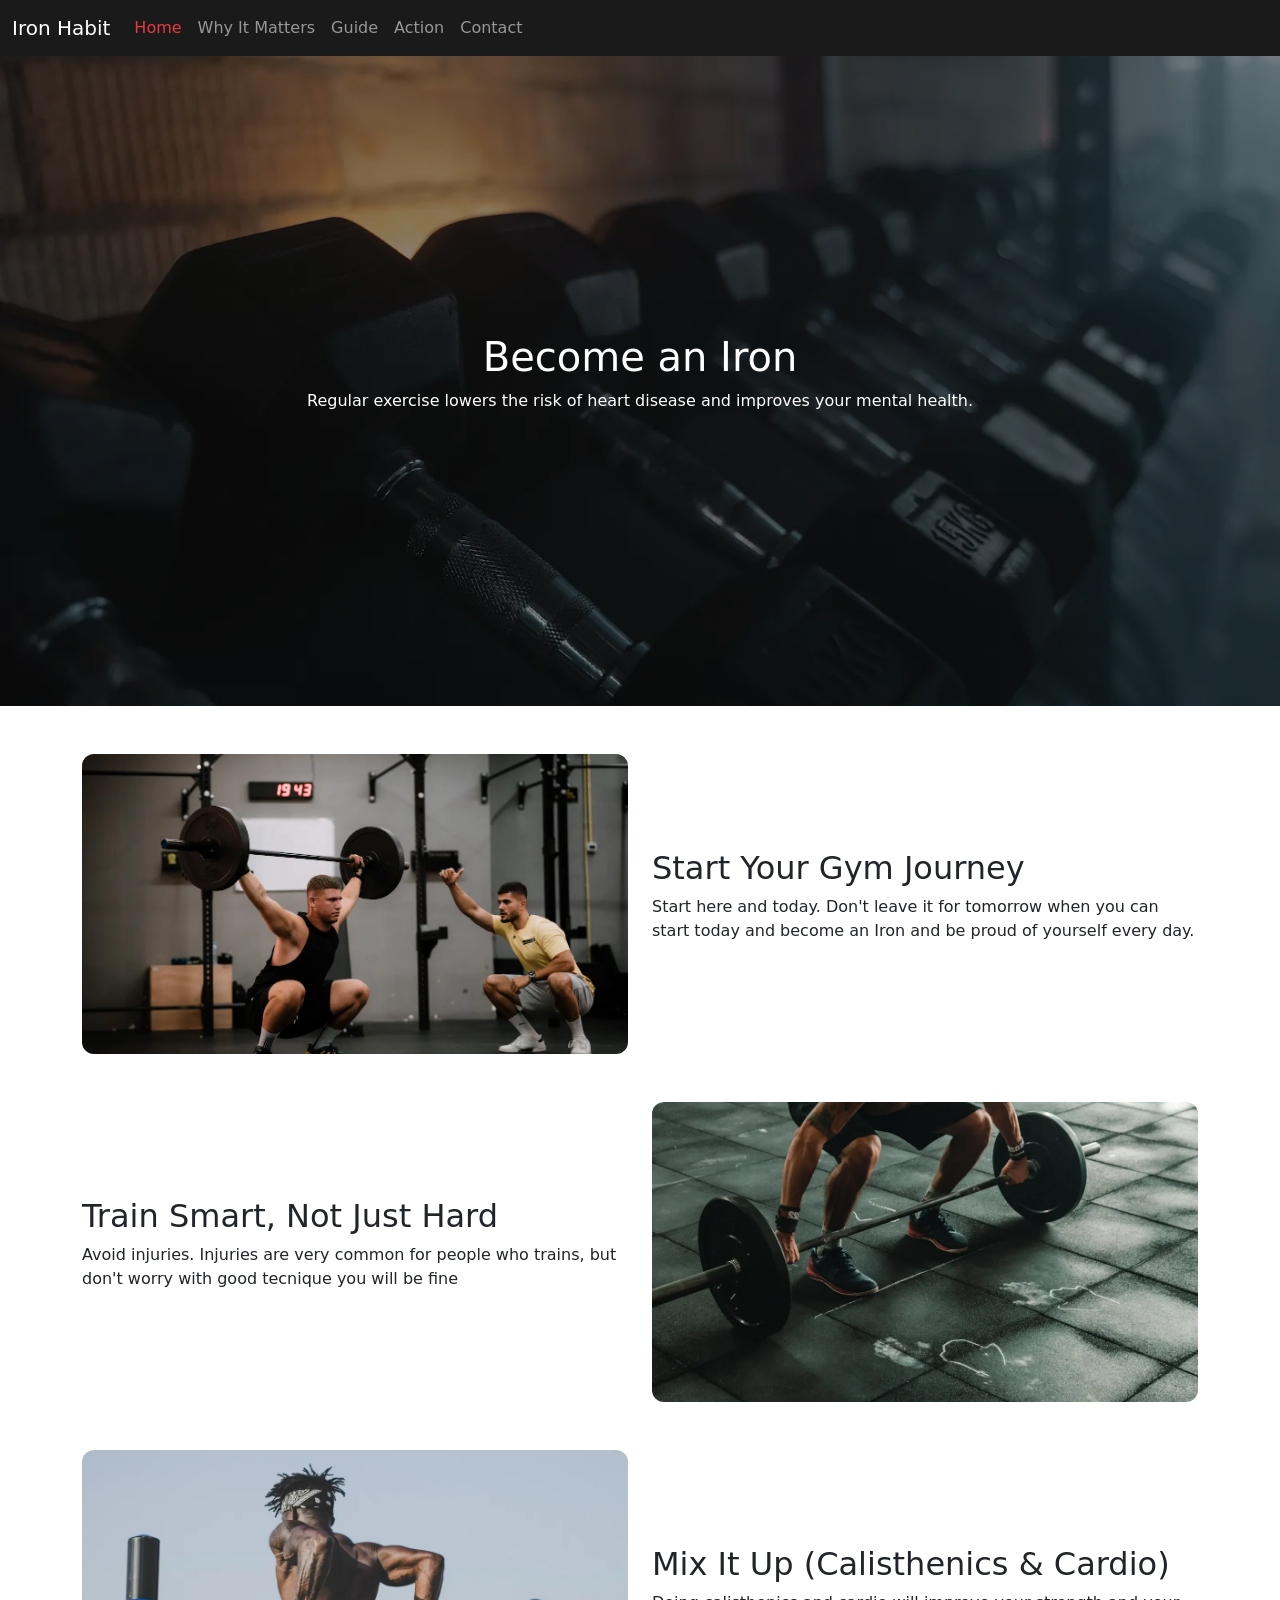
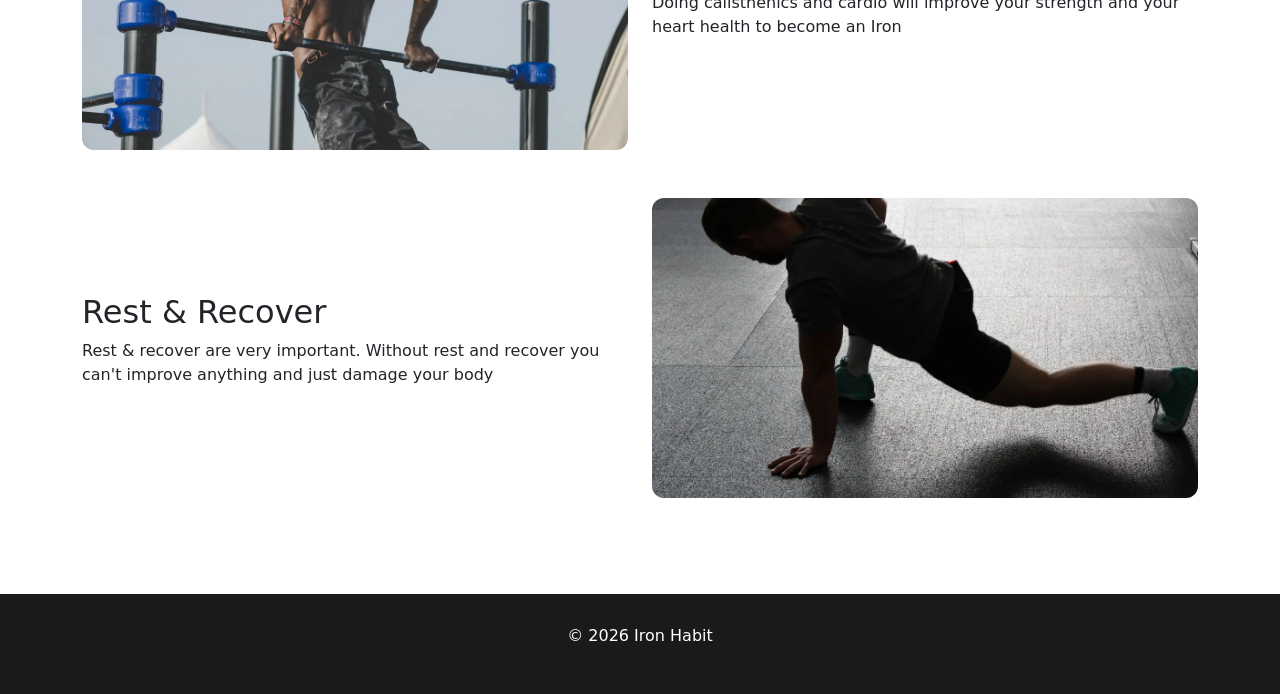
<file: index.html>
<!DOCTYPE html>
<html lang="en">

  <head> 
      <!-- Page owner: your name -->
      <meta charset="UTF-8">
      <meta name="viewport" content="width=device-width, initial-scale=1.0">
      <meta name="author" content="Zakaria Dichouri">
      <link href="https://cdn.jsdelivr.net/npm/bootstrap@5.3.8/dist/css/bootstrap.min.css" rel="stylesheet" integrity="sha384-sRIl4kxILFvY47J16cr9ZwB07vP4J8+LH7qKQnuqkuIAvNWLzeN8tE5YBujZqJLB" crossorigin="anonymous">
      <link rel="stylesheet" href="css/style.css">
      <title>Home | Iron Habit </title>
  </head>
  <body>  
      <!-- Bootstrap navbar -->
      <nav class="navbar navbar-expand-lg main-nav" data-bs-theme="dark">
  <div class="container-fluid">
    <a class="navbar-brand" href="index.html">Iron Habit</a>
    <button class="navbar-toggler" type="button" data-bs-toggle="collapse" data-bs-target="#navbarSupportedContent" aria-controls="navbarSupportedContent" aria-expanded="false" aria-label="Toggle navigation">
      <span class="navbar-toggler-icon"></span>
    </button>
    <div class="collapse navbar-collapse" id="navbarSupportedContent">
      <ul class="navbar-nav me-auto mb-2 mb-lg-0">
        <li class="nav-item">
          <a class="nav-link active" aria-current="page" href="index.html">Home</a>
        </li>
        <li class="nav-item">
          <a class="nav-link" href="why.html">Why It Matters</a>
          </li>
        <li class="nav-item">
          <a class="nav-link" href="guide.html">Guide</a>
        </li>
        <li class="nav-item">
          <a class="nav-link" href="action.html">Action</a>
        </li>
        <li class="nav-item">
          <a class="nav-link" href="contact.html">Contact</a>
        </li> 
      </ul>
    </div>
  </div>
</nav> <!--Bootstrap navabar finish -->
    
      <!--Image heading  -->
	  <div class="hero">
		<img src="imgWebp/zd_heroDumbbells.webp" class="hero-img" alt="Row of dumbbells on a rack in a gym">
		<div class="hero-text">
			<h1>Become an Iron</h1>
			<p>Regular exercise lowers the risk of heart disease and improves your mental health.</p>
		</div>
	  </div>
      <div class="container my-5"> <!-- open div class=container my-5-->
      
        <!-- row 1 image left, and text right -->
        <div class="row align-items-center mb-5">
          <div class="col-md-6">
              <img src="imgWebp/zd_row1coachSquat.webp" class="row-img" alt="Coach guiding a man doing an overhead squat">
          </div>
          <div class="col-md-6">
              <h2>Start Your Gym Journey</h2>
              <p>Start here and today. Don't leave it for tomorrow when you can start today and become an Iron and be proud of yourself every day.</p>
          </div>
        </div>
      
      <!-- row 2 text left, image right -->
      <div class="row align-items-center mb-5">
        <div class="col-md-6">
          <h2>Train Smart, Not Just Hard</h2>
          <p>Avoid injuries. Injuries are very common for people who trains, but don't worry with good tecnique you will be fine</p>
        </div>
        <div class="col-md-6">
          <img src="imgWebp/zd_row2deadlift.webp" class="row-img" alt="Man setting up for a barbell deadlift">
        </div>
      </div>
        
      <!--row 3 image left, text right -->
      <div class="row align-items-center mb-5">
        <div class="col-md-6">
          <img src="imgWebp/zd_row3calisthenics.webp" class="row-img" alt="Athlete doing dips on outdoor bars">
        </div>
        <div class="col-md-6">
          <h2>Mix It Up (Calisthenics & Cardio)</h2>
          <p>Doing calisthenics and cardio will improve your strength and your heart health to become an Iron</p>
        </div>
      </div>
        
        <!--row 4 text left, image right -->
        <div class="row align-items-center mb-5">
          <div class="col-md-6">
            <h2>Rest & Recover</h2>
            <p>Rest & recover are very important. Without rest and recover you can't improve anything and just damage your body</p>
          </div>
          <div class="col-md-6">
            <img src="imgWebp/zd_row4stretching.webp" class="row-img" alt="Man stretching on the gym floor">
          </div>
        </div>
      
      </div> <!--close div class="container my-5" -->

      <!--footer section -->
      <footer class="site-footer">
        <p>&copy; 2026 Iron Habit</p>
      </footer> 
          
      <script src="https://cdn.jsdelivr.net/npm/bootstrap@5.3.8/dist/js/bootstrap.bundle.min.js" integrity="sha384-FKyoEForCGlyvwx9Hj09JcYn3nv7wiPVlz7YYwJrWVcXK/BmnVDxM+D2scQbITxI" crossorigin="anonymous"></script>
      <script src="js/script.js"></script>
  </body>
</html>
</file>
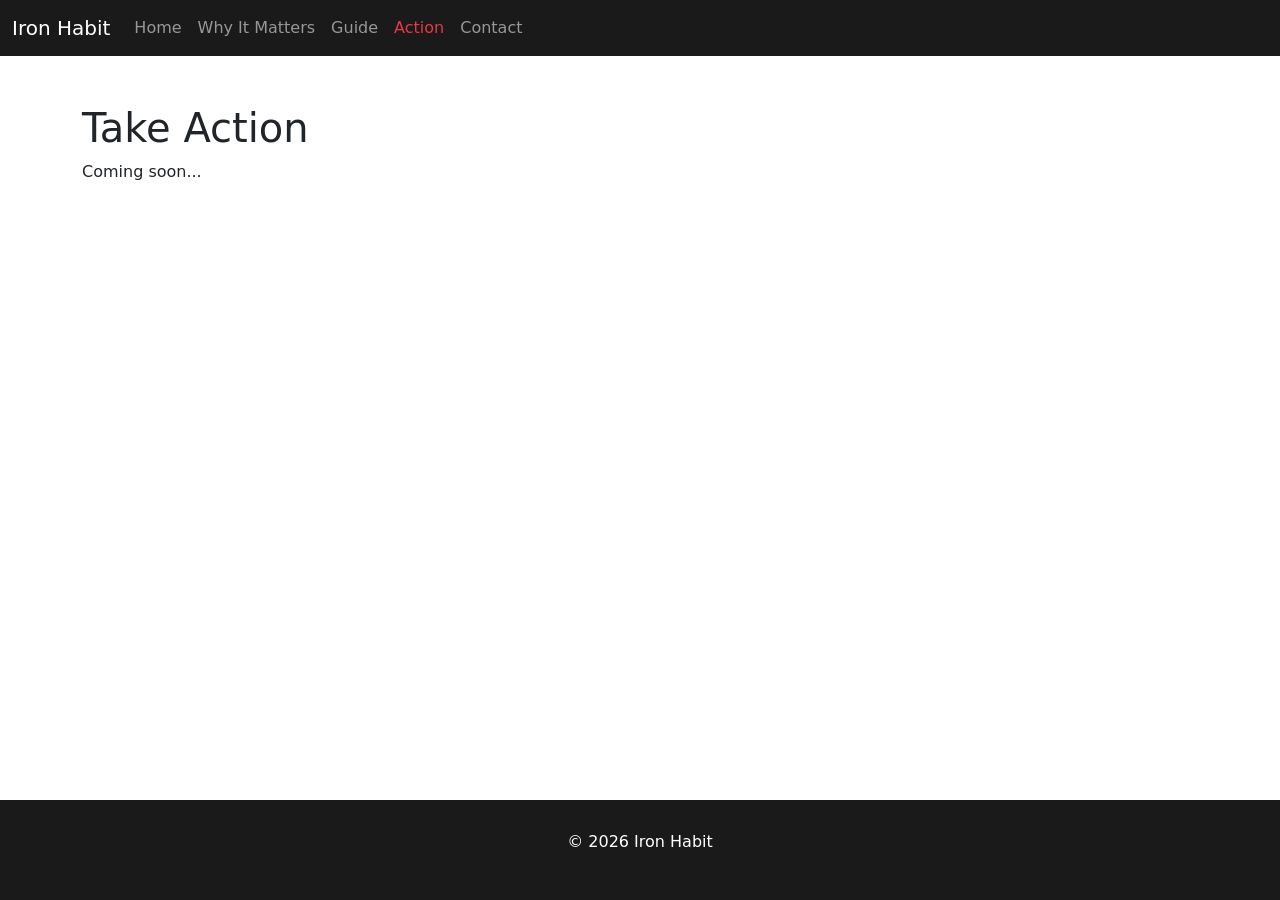
<file: action.html>
<!DOCTYPE html>
<html lang="en">

  <head> 
	<!-- Page owner: your name -->
      <meta charset="UTF-8">
      <meta name="viewport" content="width=device-width, initial-scale=1.0">
      <meta name="author" content=""> <!--Add your name between the "" -->
      <link href="https://cdn.jsdelivr.net/npm/bootstrap@5.3.8/dist/css/bootstrap.min.css" rel="stylesheet" integrity="sha384-sRIl4kxILFvY47J16cr9ZwB07vP4J8+LH7qKQnuqkuIAvNWLzeN8tE5YBujZqJLB" crossorigin="anonymous">
      <link rel="stylesheet" href="css/style.css">
      <title>Take Action | Iron Habit</title>
  </head>
  <body>  
      <!-- Bootstrap navbar -->
      <nav class="navbar navbar-expand-lg main-nav" data-bs-theme="dark">
  <div class="container-fluid">
    <a class="navbar-brand" href="index.html">Iron Habit</a>
    <button class="navbar-toggler" type="button" data-bs-toggle="collapse" data-bs-target="#navbarSupportedContent" aria-controls="navbarSupportedContent" aria-expanded="false" aria-label="Toggle navigation">
      <span class="navbar-toggler-icon"></span>
    </button>
    <div class="collapse navbar-collapse" id="navbarSupportedContent">
      <ul class="navbar-nav me-auto mb-2 mb-lg-0">
        <li class="nav-item">
          <a class="nav-link" href="index.html">Home</a>
        </li>
        <li class="nav-item">
          <a class="nav-link" href="why.html">Why It Matters</a>
        </li>
        <li class="nav-item">
          <a class="nav-link" href="guide.html">Guide</a>
        </li>
        <li class="nav-item">
          <a class="nav-link active" aria-current="page" href="action.html">Action</a>
        </li>
        <li class="nav-item">
          <a class="nav-link" href="contact.html">Contact</a>
        </li> 
      </ul>
    </div>
  </div>
</nav> <!--Bootstrap navabar finish -->
    <div class="container my-5">
		<h1>Take Action</h1>
		<p>Coming soon...</p>
		
	</div>
	
      <!--footer section -->
      <footer class="site-footer">
        <p>&copy; 2026 Iron Habit</p>
      </footer> 
          
      <script src="https://cdn.jsdelivr.net/npm/bootstrap@5.3.8/dist/js/bootstrap.bundle.min.js" integrity="sha384-FKyoEForCGlyvwx9Hj09JcYn3nv7wiPVlz7YYwJrWVcXK/BmnVDxM+D2scQbITxI" crossorigin="anonymous"></script>
      <script src="js/script.js"></script>
  </body>
</html>
</file>
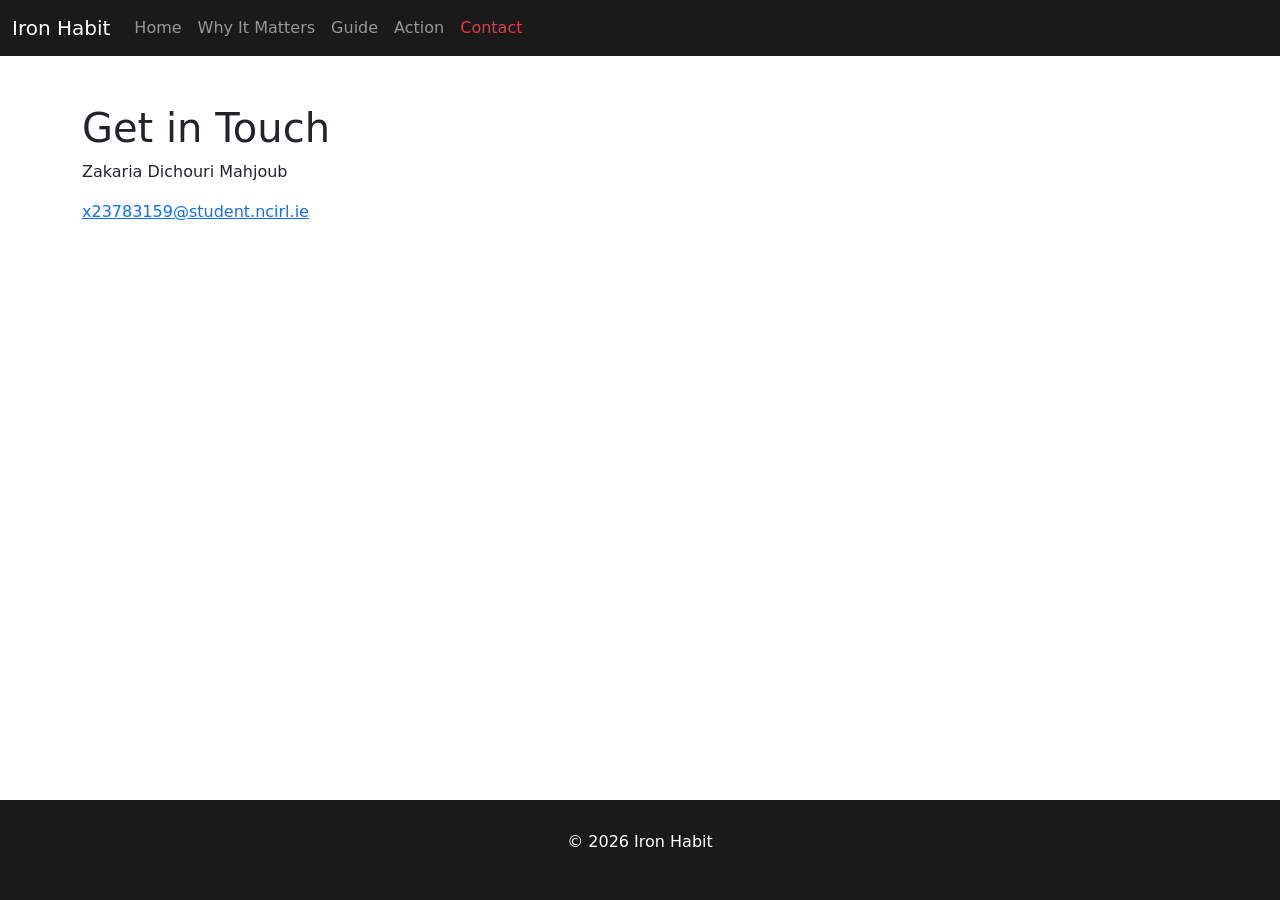
<file: contact.html>
<!DOCTYPE html>
<html lang="en">

  <head> 
	  <!-- Page owner: your name -->
      <meta charset="UTF-8">
      <meta name="viewport" content="width=device-width, initial-scale=1.0">
      <meta name="author" content="Zakaria Dichouri">
      <link href="https://cdn.jsdelivr.net/npm/bootstrap@5.3.8/dist/css/bootstrap.min.css" rel="stylesheet" integrity="sha384-sRIl4kxILFvY47J16cr9ZwB07vP4J8+LH7qKQnuqkuIAvNWLzeN8tE5YBujZqJLB" crossorigin="anonymous">
      <link rel="stylesheet" href="css/style.css">
      <title>Contact | Iron Habit </title>
  </head>
  <body>  
      <!-- Bootstrap navbar -->
      <nav class="navbar navbar-expand-lg main-nav" data-bs-theme="dark">
  <div class="container-fluid">
    <a class="navbar-brand" href="index.html">Iron Habit</a>
    <button class="navbar-toggler" type="button" data-bs-toggle="collapse" data-bs-target="#navbarSupportedContent" aria-controls="navbarSupportedContent" aria-expanded="false" aria-label="Toggle navigation">
      <span class="navbar-toggler-icon"></span>
    </button>
    <div class="collapse navbar-collapse" id="navbarSupportedContent">
      <ul class="navbar-nav me-auto mb-2 mb-lg-0">
        <li class="nav-item">
          <a class="nav-link" href="index.html">Home</a>
        </li>
        <li class="nav-item">
          <a class="nav-link" href="why.html">Why It Matters</a>
        </li>
        <li class="nav-item">
          <a class="nav-link" href="guide.html">Guide</a>
        </li>
        <li class="nav-item">
          <a class="nav-link" href="action.html">Action</a>
        </li>
        <li class="nav-item">
          <a class="nav-link active" aria-current="page" href="contact.html">Contact</a>
        </li> 
      </ul>
    </div>
  </div>
</nav> <!--Bootstrap navabar finish -->
    <div class="container my-5">
		<h1>Get in Touch </h1>
		<p>Zakaria Dichouri Mahjoub </p>
		<a href="mailto:x23783159@student.ncirl.ie">x23783159@student.ncirl.ie</a>
	</div>
	
      <!--footer section -->
      <footer class="site-footer">
        <p>&copy; 2026 Iron Habit</p>
      </footer> 
          
      <script src="https://cdn.jsdelivr.net/npm/bootstrap@5.3.8/dist/js/bootstrap.bundle.min.js" integrity="sha384-FKyoEForCGlyvwx9Hj09JcYn3nv7wiPVlz7YYwJrWVcXK/BmnVDxM+D2scQbITxI" crossorigin="anonymous"></script>
      <script src="js/script.js"></script>
  </body>
</html>
</file>
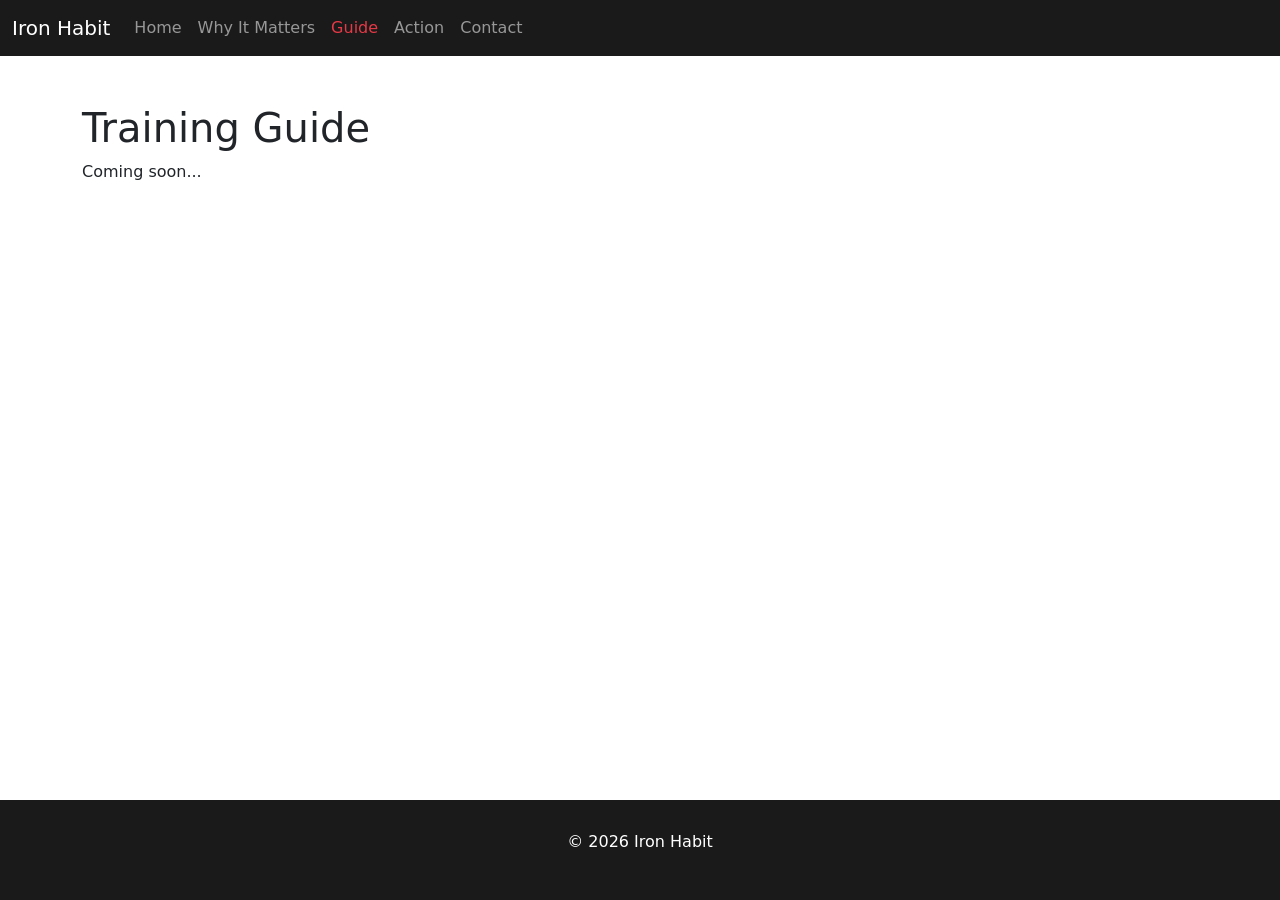
<file: guide.html>
<!DOCTYPE html>
<html lang="en">

  <head> 
	  <!-- Page owner: your name -->
      <meta charset="UTF-8">
      <meta name="viewport" content="width=device-width, initial-scale=1.0">
      <meta name="author" content=""> <!--Add your name between the "" -->
      <link href="https://cdn.jsdelivr.net/npm/bootstrap@5.3.8/dist/css/bootstrap.min.css" rel="stylesheet" integrity="sha384-sRIl4kxILFvY47J16cr9ZwB07vP4J8+LH7qKQnuqkuIAvNWLzeN8tE5YBujZqJLB" crossorigin="anonymous">
      <link rel="stylesheet" href="css/style.css">
      <title>Traning Guide | Iron Habit </title>
  </head>
  <body>  
      <!-- Bootstrap navbar -->
      <nav class="navbar navbar-expand-lg main-nav" data-bs-theme="dark">
  <div class="container-fluid">
    <a class="navbar-brand" href="index.html">Iron Habit</a>
    <button class="navbar-toggler" type="button" data-bs-toggle="collapse" data-bs-target="#navbarSupportedContent" aria-controls="navbarSupportedContent" aria-expanded="false" aria-label="Toggle navigation">
      <span class="navbar-toggler-icon"></span>
    </button>
    <div class="collapse navbar-collapse" id="navbarSupportedContent">
      <ul class="navbar-nav me-auto mb-2 mb-lg-0">
        <li class="nav-item">
          <a class="nav-link" href="index.html">Home</a>
        </li>
        <li class="nav-item">
          <a class="nav-link" href="why.html">Why It Matters</a>
        </li>
        <li class="nav-item">
          <a class="nav-link active" aria-current="page" href="guide.html">Guide</a>
        </li>
        <li class="nav-item">
          <a class="nav-link" href="action.html">Action</a>
        </li>
        <li class="nav-item">
          <a class="nav-link" href="contact.html">Contact</a>
        </li> 
      </ul>
    </div>
  </div>
</nav> <!--Bootstrap navabar finish -->
    <div class="container my-5">
		<h1>Training Guide </h1>
		<p>Coming soon...</p>
		
	</div>
	
      <!--footer section -->
      <footer class="site-footer">
        <p>&copy; 2026 Iron Habit</p>
      </footer> 
          
      <script src="https://cdn.jsdelivr.net/npm/bootstrap@5.3.8/dist/js/bootstrap.bundle.min.js" integrity="sha384-FKyoEForCGlyvwx9Hj09JcYn3nv7wiPVlz7YYwJrWVcXK/BmnVDxM+D2scQbITxI" crossorigin="anonymous"></script>
      <script src="js/script.js"></script>
  </body>
</html>
</file>
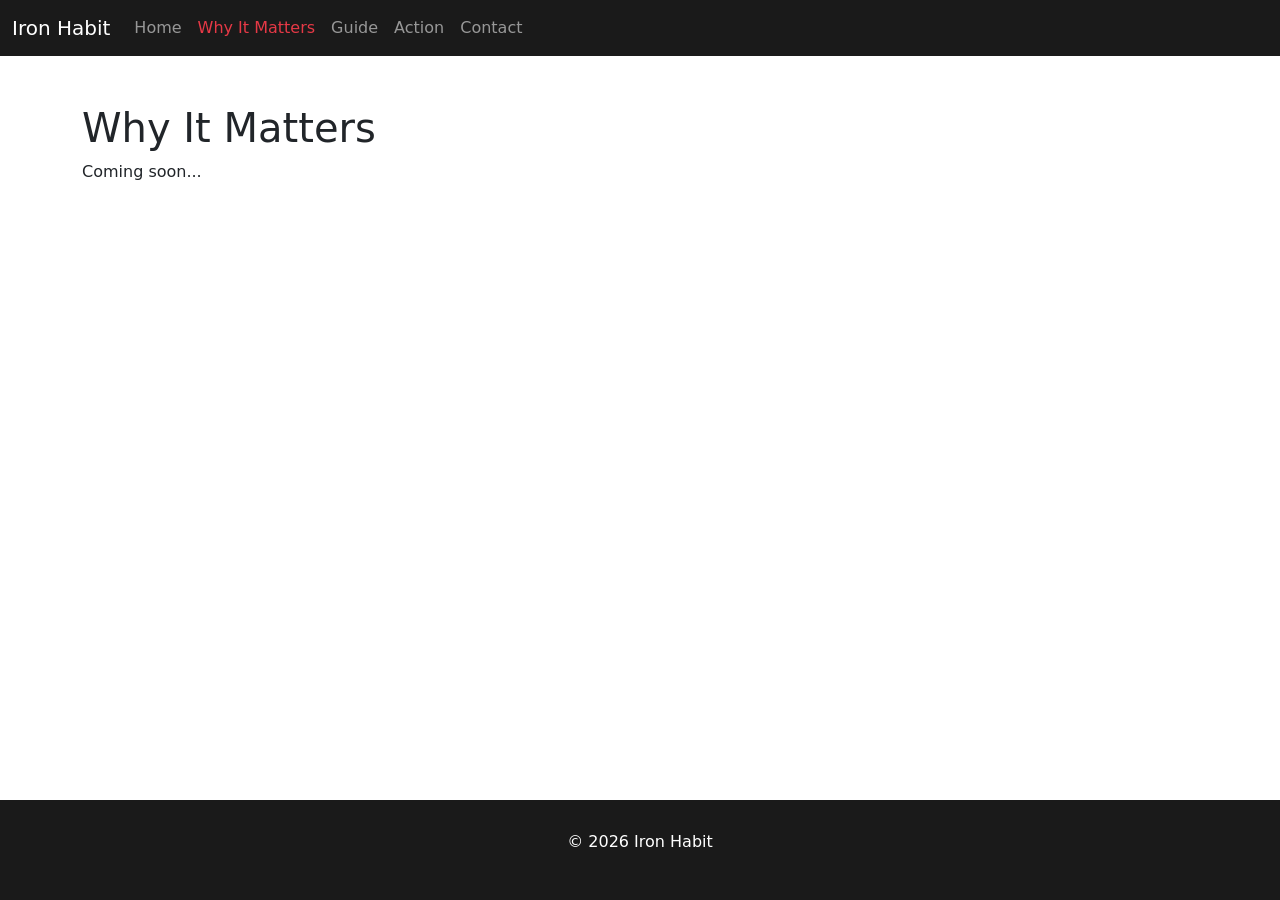
<file: why.html>
<!DOCTYPE html>
<html lang="en">

  <head> 
	  <!-- Page owner: your name -->
      <meta charset="UTF-8">
      <meta name="viewport" content="width=device-width, initial-scale=1.0">
      <meta name="author" content=""> <!--Add your name between the "" -->
      <link href="https://cdn.jsdelivr.net/npm/bootstrap@5.3.8/dist/css/bootstrap.min.css" rel="stylesheet" integrity="sha384-sRIl4kxILFvY47J16cr9ZwB07vP4J8+LH7qKQnuqkuIAvNWLzeN8tE5YBujZqJLB" crossorigin="anonymous">
      <link rel="stylesheet" href="css/style.css">
      <title>Why It Matters | Iron Habit </title>
  </head>
  <body>  
      <!-- Bootstrap navbar -->
      <nav class="navbar navbar-expand-lg main-nav" data-bs-theme="dark">
  <div class="container-fluid">
    <a class="navbar-brand" href="index.html">Iron Habit</a>
    <button class="navbar-toggler" type="button" data-bs-toggle="collapse" data-bs-target="#navbarSupportedContent" aria-controls="navbarSupportedContent" aria-expanded="false" aria-label="Toggle navigation">
      <span class="navbar-toggler-icon"></span>
    </button>
    <div class="collapse navbar-collapse" id="navbarSupportedContent">
      <ul class="navbar-nav me-auto mb-2 mb-lg-0">
        <li class="nav-item">
          <a class="nav-link" href="index.html">Home</a>
        </li>
        <li class="nav-item">
          <a class="nav-link active" aria-current="page" href="why.html">Why It Matters</a>
        </li>
        <li class="nav-item">
          <a class="nav-link" href="guide.html">Guide</a>
        </li>
        <li class="nav-item">
          <a class="nav-link" href="action.html">Action</a>
        </li>
        <li class="nav-item">
          <a class="nav-link" href="contact.html">Contact</a>
        </li> 
      </ul>
    </div>
  </div>
</nav> <!--Bootstrap navabar finish -->
    <div class="container my-5">
		<h1>Why It Matters</h1>
		<p>Coming soon...</p>
		
	</div>
	
      <!--footer section -->
      <footer class="site-footer">
        <p>&copy; 2026 Iron Habit</p>
      </footer> 
          
      <script src="https://cdn.jsdelivr.net/npm/bootstrap@5.3.8/dist/js/bootstrap.bundle.min.js" integrity="sha384-FKyoEForCGlyvwx9Hj09JcYn3nv7wiPVlz7YYwJrWVcXK/BmnVDxM+D2scQbITxI" crossorigin="anonymous"></script>
      <script src="js/script.js"></script>
  </body>
</html>
</file>
<file: css/style.css>
/*  Zakaria Dichouri  Home page style */


.hero-img {
  width: 100%;
  height: 650px;
  object-fit: cover;
}

.row-img {
  width: 100%;
  height: 300px;
  object-fit: cover;
  border-radius: 12px;
}

.site-footer{
  background-color: #1A1A1A;
  color: white;
  text-align: center;
  padding: 30px;
}

.hero {
	position: relative;
}

.hero-img {
	display: block;
	filter: brightness(60%);
}

.hero-text {
	position: absolute;
	top: 50%;
	left: 50%;
	color: white;
	text-align: center;
	width: 90%;
	transform: translate(-50%, -50%);
}

body {
	display: flex;
	flex-direction: column;
	min-height: 100vh;
}

.site-footer {
	margin-top: auto;
}

.main-nav {
	background-color: #1A1A1A;
}

.main-nav .nav-link.active {
	color: #E63946;
}
</file>
